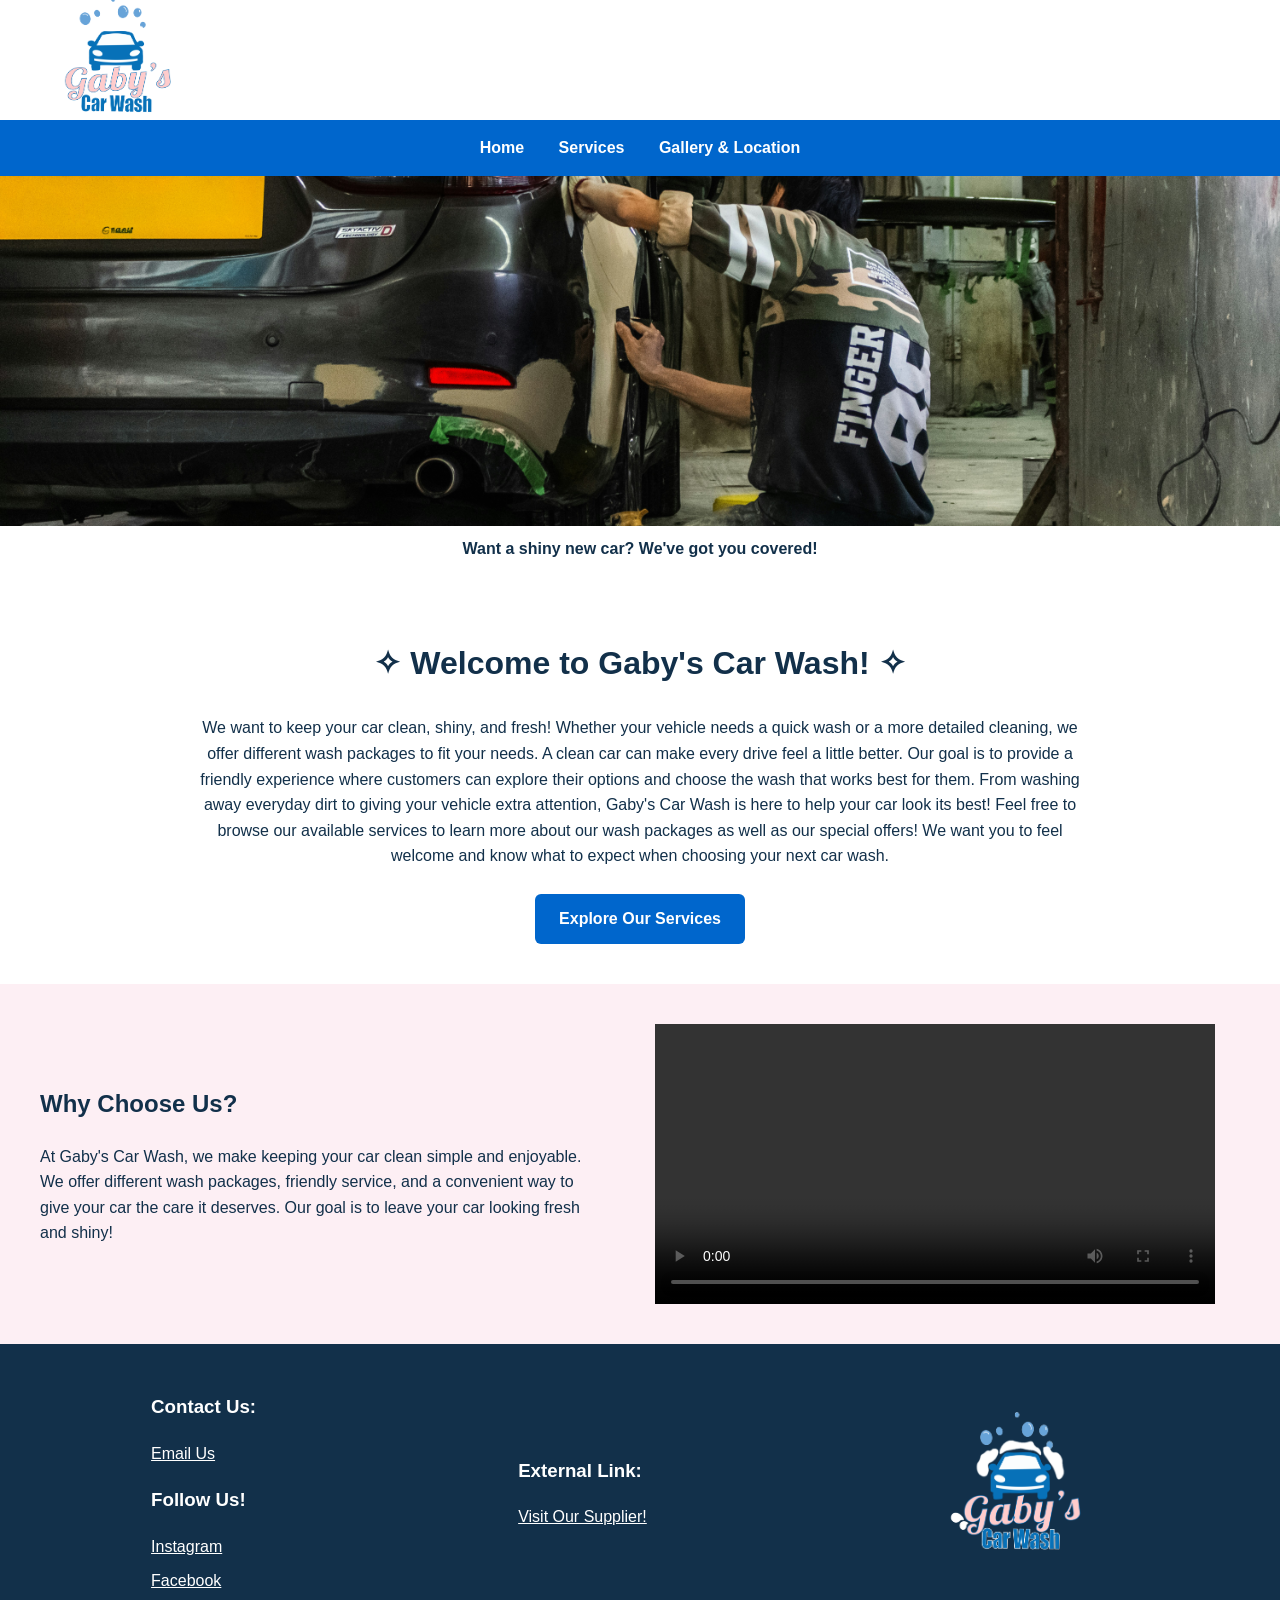
<file: index.html>
<!DOCTYPE html>
<html lang="en">

<head>
    <meta charset="UTF-8">
    <meta name="viewport" content="width=device-width, initial-scale=1.0">
    <meta name="referrer" content="strict-origin-when-cross-origin">

    <title>Gaby's Car Wash | Home</title>

    <!-- Connect CSS -->
    <link rel="stylesheet" href="stylesheet.css">

    <!-- Connect JavaScript -->
    <script src="interaction.js" defer></script>
</head>

<body>

    <!-- HEADER: LOGO AND BUSINESS NAME -->
    <header class="header">


        <div class="logo">
            <img src="logo.png" alt="Gaby's Car Wash logo">
        </div>

    </header>


    <!-- NAVIGATION MENU -->
  <nav class="navigation">
    <a href="index.html">Home</a>
    <a href="servicespage.html">Services</a>
    <a href="gallerypage.html">Gallery & Location</a>
</nav>


    <main>

        <!-- HERO IMAGE SECTION -->
        <section class="hero">

            <img
                src="zoshua-colah-CNciVh_m1rU-unsplash.jpg"
                alt="A car covered in soap suds during a car wash">

            <p class="hero-caption">
                Want a shiny new car? We've got you covered!
            </p>

        </section>


        <!-- WELCOME SECTION -->
        <section class="welcome">

            <h1>✧ Welcome to Gaby's Car Wash! ✧</h1>

            <p>
                We want to keep your car clean, shiny, and fresh! Whether your 
vehicle needs a quick wash or a more detailed cleaning, we 
offer different wash packages to fit your needs. A clean car can 
make every drive feel a little better. Our goal is to provide a 
friendly experience where customers can explore their options 
and choose the wash that works best for them. From washing 
away everyday dirt to giving your vehicle extra attention, Gaby's 
Car Wash is here to help your car look its best! Feel free to 
browse our available services to learn more about our wash 
packages as well as our special offers! We want you to feel 
welcome and know what to expect when choosing your next car 
wash.
            </p>

            <a href="servicespage.html" class="button">
                Explore Our Services
            </a>

        </section>


        <!-- WHY CHOOSE US SECTION -->
        <section class="why-choose-us">

            <!-- TEXT ON THE LEFT -->
            <div class="why-text">

                <h2>Why Choose Us?</h2>

                <p>
                  At Gaby's Car Wash, we make keeping your car clean simple 
and enjoyable. We offer different wash packages, friendly service, 
and a convenient way to give your car the care it deserves. Our 
goal is to leave your car looking fresh and shiny!
                </p>

            </div>


            <!-- EMBEDDED VIDEO ON THE RIGHT -->
            <div class="video">
     
       <video width="560" controls>
    <source src="car wash video.mp4" type="video/mp4">
   
</video>

</div>

        </section>

    </main>


    <!-- FOOTER -->
    <footer class="footer">

        <!-- CONTACT INFORMATION -->
        <div class="footer-contact">

            <h3>Contact Us:</h3>

            <a href="mailto:Gabrieladeras74@gmail.com">
                Email Us
            </a>

            <h3>Follow Us!</h3>

            <a href="https://www.instagram.com/" target="_blank">
                Instagram
            </a>

            <a href="https://www.facebook.com/" target="_blank">
                Facebook
            </a>

        </div>


        <!-- EXTERNAL SUPPLIER LINK -->
        <div class="footer-supplier">

            <h3>External Link:</h3>

            <a href="https://www.meguiars.com/" target="_blank">
                Visit Our Supplier!
            </a>

        </div>


        <!-- SMALL LOGO -->
        <div class="footer-logo">

            <img src="logo.png"
                 alt="Gaby's Car Wash small logo">

        </div>



    </footer>

</body>
</html>
</file>
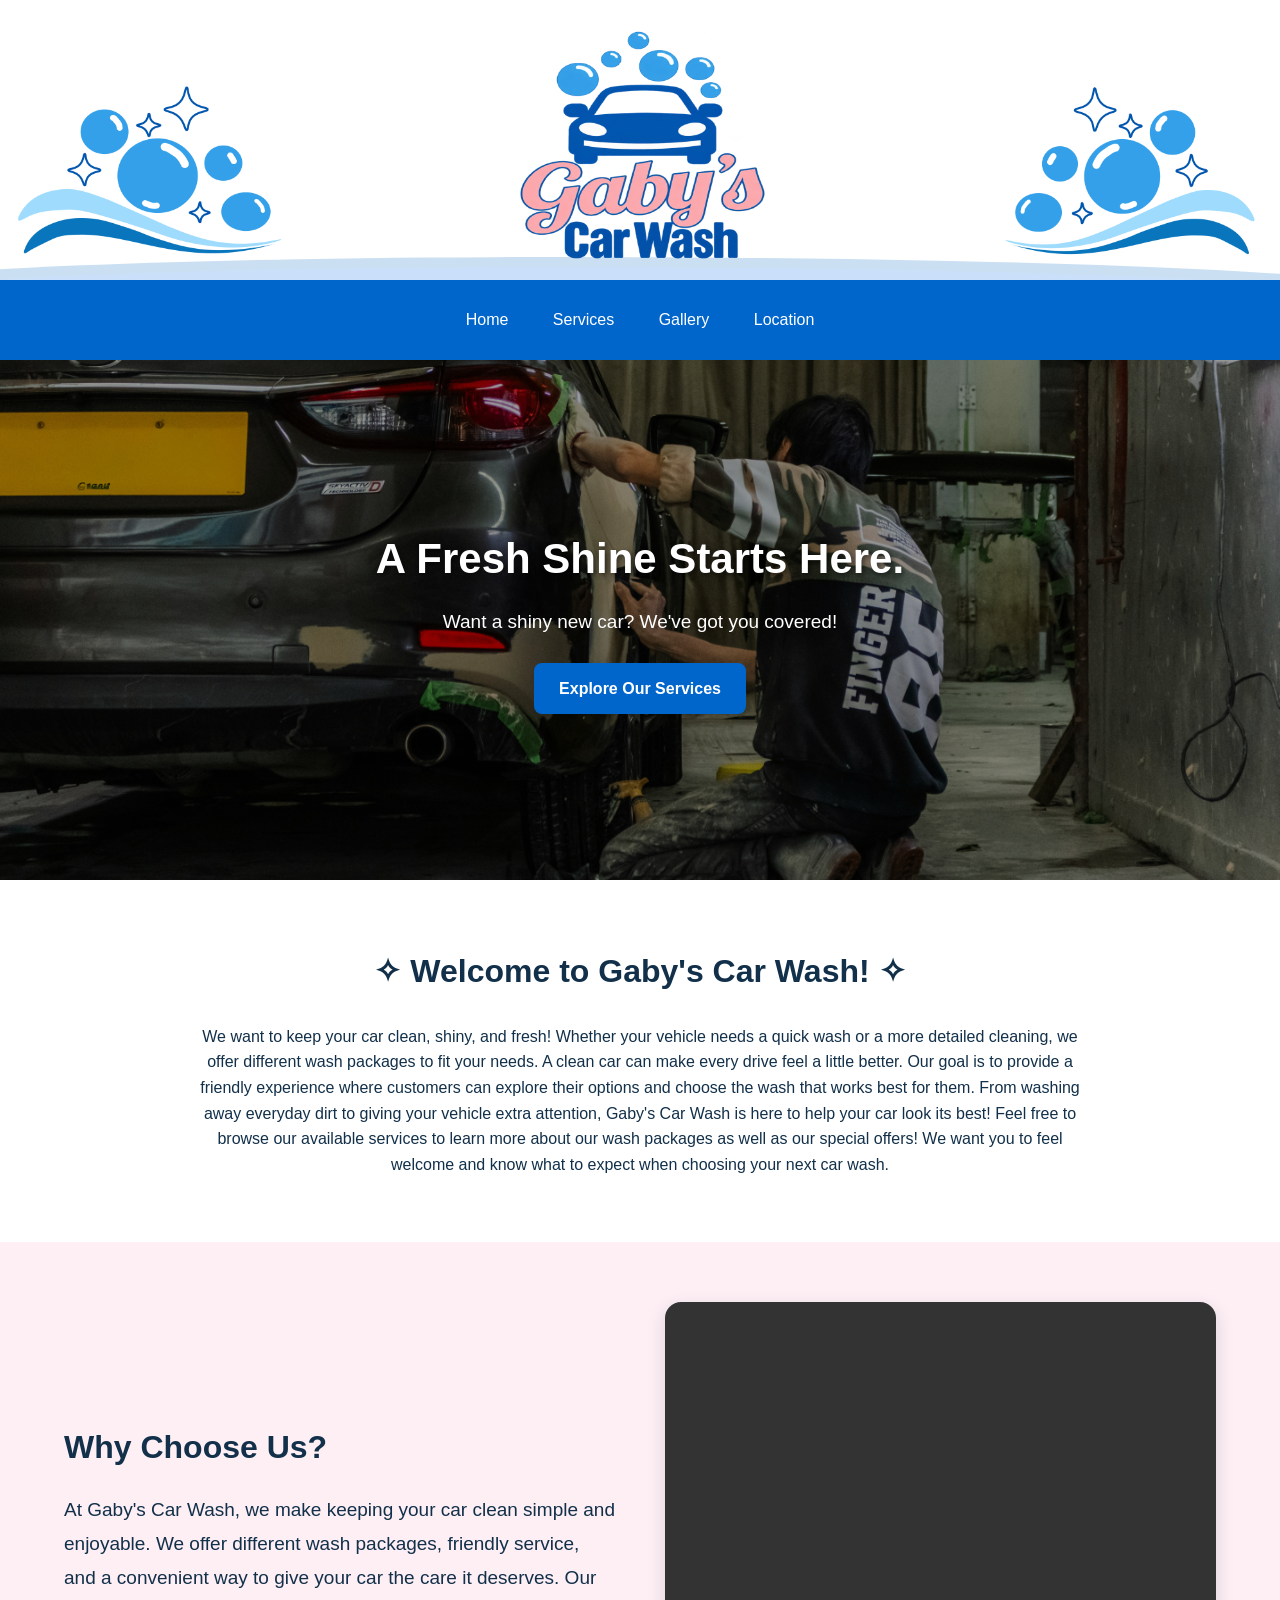
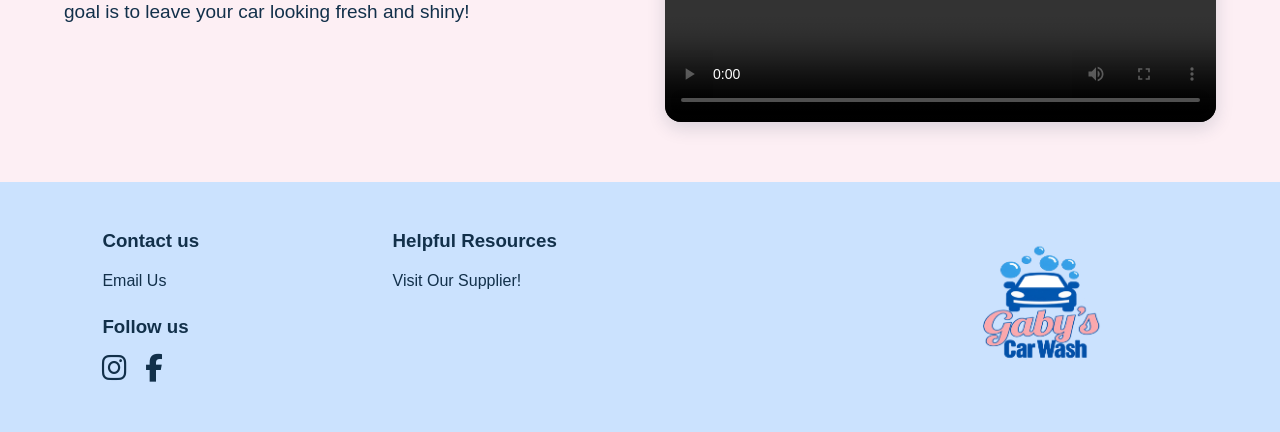
<file: gabriela-deras-my-website/index.html>
<!DOCTYPE html>
<html lang="en">

<head>
    <meta charset="UTF-8">
    <meta name="viewport" content="width=device-width, initial-scale=1.0">
    <meta name="referrer" content="strict-origin-when-cross-origin">

    <title>Gaby's Car Wash | Home</title>

    <!-- Connect CSS -->
    <link rel="stylesheet" href="stylesheet.css">

    <!-- Connect JavaScript -->
    <script src="interaction.js" defer></script>

    <link rel="stylesheet" href="https://cdnjs.cloudflare.com/ajax/libs/font-awesome/6.7.2/css/all.min.css">
</head>

<body>


  
<!-- HEADER: LOGO AND BUSINESS NAME -->
<header class="header">

    <div class="water-effects">
        <span class="bubble bubble1"></span>
        <span class="bubble bubble2"></span>
        <span class="bubble bubble3"></span>
        <span class="bubble bubble4"></span>
        <span class="bubble bubble5"></span>
        <span class="bubble bubble6"></span>
        <span class="bubble bubble7"></span>
        <span class="bubble bubble8"></span>
    </div>

    <img src="logo.png" alt="Gaby's Car Wash">

</header>



<!-- NAVIGATION MENU -->
<nav class="navigation">
    <a href="index.html">Home</a>
    <a href="servicespage.html">Services</a>
    <a href="gallerypage.html">Gallery</a>
    <a href="gallerypage.html#location">Location</a>
</nav>


    <main>

       
<!-- HERO IMAGE SECTION -->
<section class="hero">

    <img
        src="zoshua-colah-CNciVh_m1rU-unsplash.jpg"
        alt="A car being washed">

    <div class="hero-overlay">
        <p class="hero-caption">
            A Fresh Shine Starts Here.
        </p>

        <p class="hero-description">
            Want a shiny new car? We've got you covered!
        </p>

        <a href="servicespage.html" class="hero-button">
            Explore Our Services
        </a>
    </div>

</section>



        <!-- WELCOME SECTION -->
        <section class="welcome">

            <h1>✧ Welcome to Gaby's Car Wash! ✧</h1>

            <p>
                We want to keep your car clean, shiny, and fresh! Whether your 
vehicle needs a quick wash or a more detailed cleaning, we 
offer different wash packages to fit your needs. A clean car can 
make every drive feel a little better. Our goal is to provide a 
friendly experience where customers can explore their options 
and choose the wash that works best for them. From washing 
away everyday dirt to giving your vehicle extra attention, Gaby's 
Car Wash is here to help your car look its best! Feel free to 
browse our available services to learn more about our wash 
packages as well as our special offers! We want you to feel 
welcome and know what to expect when choosing your next car 
wash.
            </p>

        </section>


        <!-- WHY CHOOSE US SECTION -->
        <section class="why-choose-us">

            <!-- TEXT ON THE LEFT -->
            <div class="why-text">

                <h2>Why Choose Us?</h2>

                <p>
                  At Gaby's Car Wash, we make keeping your car clean simple 
and enjoyable. We offer different wash packages, friendly service, 
and a convenient way to give your car the care it deserves. Our 
goal is to leave your car looking fresh and shiny!
                </p>

            </div>


            <!-- EMBEDDED VIDEO ON THE RIGHT -->
           <div class="video">
    <video controls>
        <source src="car wash video.mp4" type="video/mp4">
    </video>
</div>

</section>

    </main>


   
<!-- FOOTER -->
<footer class="footer">

    <!-- CONTACT INFORMATION -->
    <div class="footer-contact">

        <h3>Contact us</h3>

        <a href="mailto:Gabrieladeras74@gmail.com">
            Email Us
        </a>

        <h3>Follow us</h3>

        <!-- SOCIAL ICONS -->
        <div class="social-links">

            <a href="https://www.instagram.com/" target="_blank" aria-label="Instagram">
                <i class="fa-brands fa-instagram"></i>
            </a>

            <a href="https://www.facebook.com/" target="_blank" aria-label="Facebook">
                <i class="fa-brands fa-facebook-f"></i>
            </a>

        </div>

    </div>

    <!-- EXTERNAL SUPPLIER LINK -->
    <div class="footer-supplier">

        <h3>Helpful Resources</h3>

        <a href="https://www.meguiars.com/" target="_blank">
            Visit Our Supplier!
        </a>

    </div>

    <!-- SMALL LOGO -->
    <div class="footer-logo">

        <img src="logo part 2.png"
             alt="Gaby's Car Wash small logo">

    </div>

</footer>

</body>
</html>
</file>
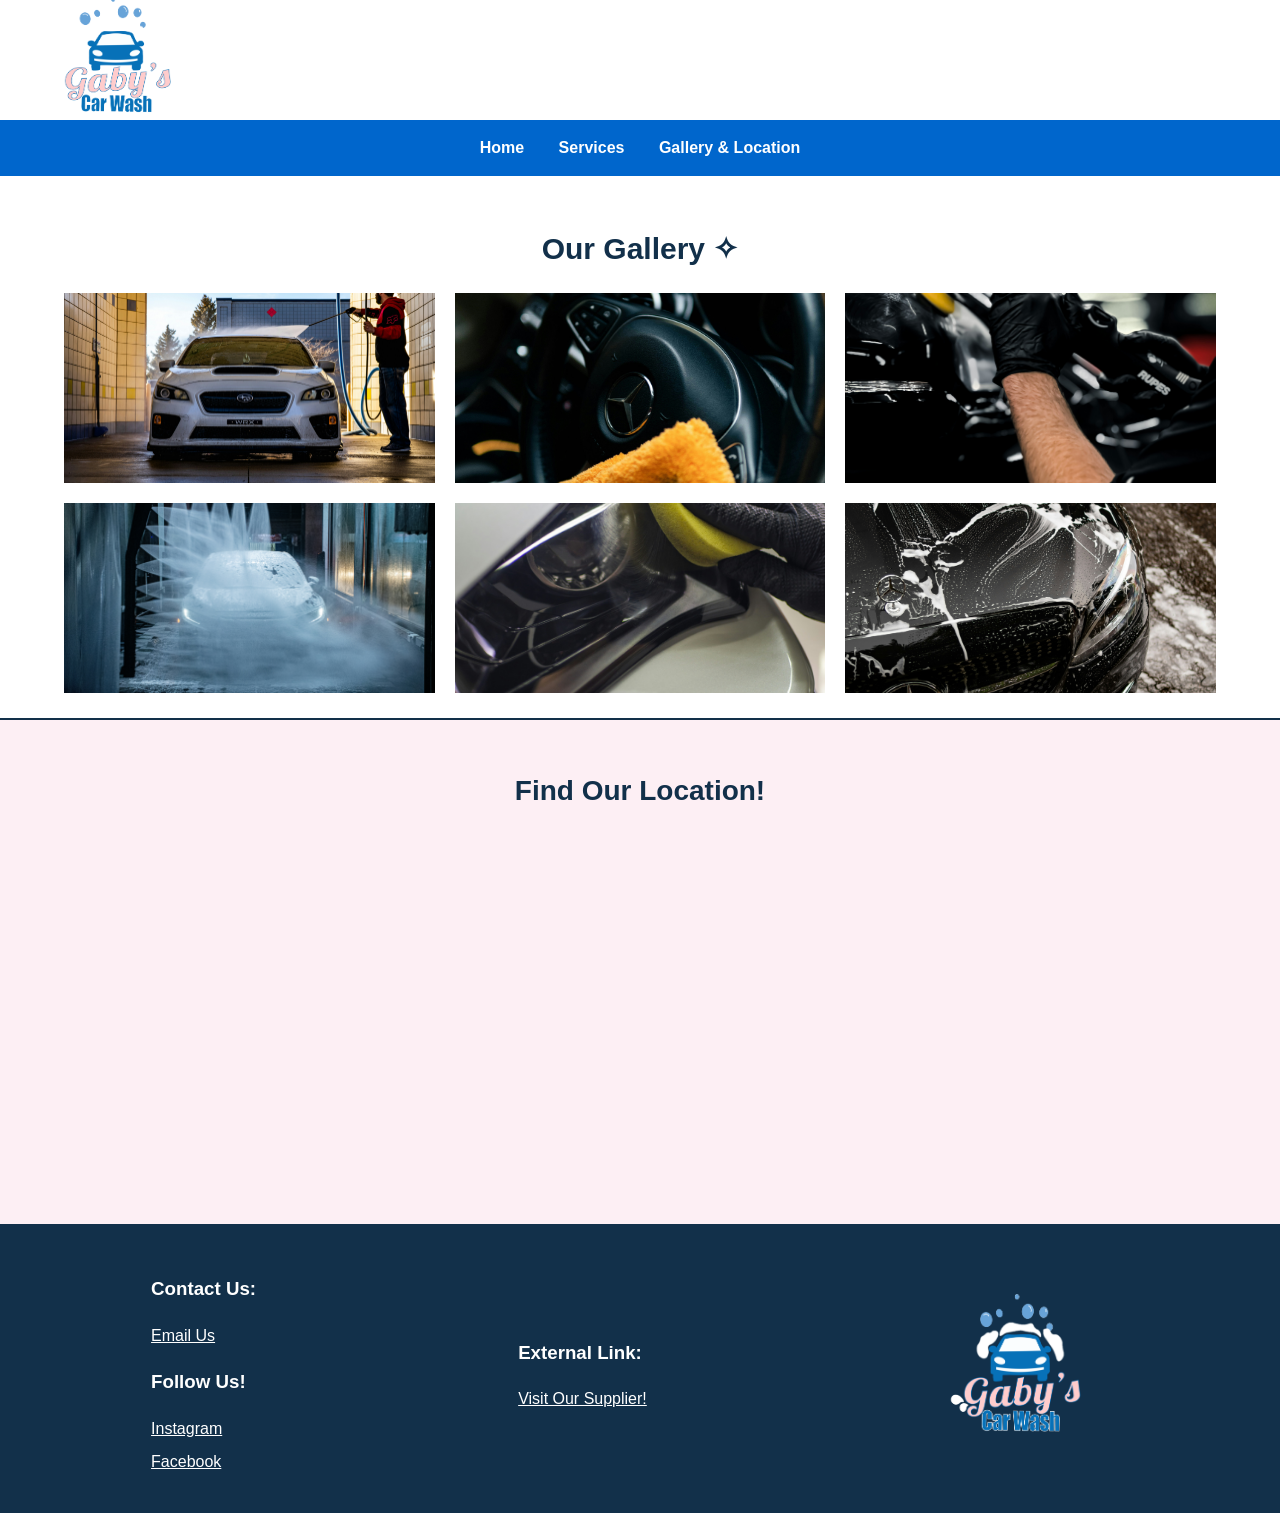
<file: gallerypage.html>
<!DOCTYPE html>
<html lang="en">
<head>
    <meta charset="UTF-8">
    <meta name="viewport" content="width=device-width, initial-scale=1.0">
     <title>Gaby's Car Wash | Gallery & Location</title>
     <!-- Connect CSS -->
    <link rel="stylesheet" href="stylesheet.css">

    <!-- Connect JavaScript -->
    <script src="interaction.js" defer></script>
</head>

<body>

    
    <!-- HEADER: LOGO AND BUSINESS NAME -->
    <header class="header">


        <div class="logo">
            <img src="logo.png" alt="Gaby's Car Wash logo">
        </div>

    </header>

    <!-- Navigation -->
    <nav class="navigation">
        <a href="index.html">Home</a>
        <a href="servicespage.html">Services</a>
        <a href="gallerypage.html">Gallery & Location</a>
    </nav>

    <main>

        <!-- Gallery Section -->
        <section class="gallery-section">

            <h1>Our Gallery ✧</h1>

            <div class="gallery-grid">

                <div class="gallery-item">
                    <img src="photo 1.jpg"
                         alt="A car being washed at Gaby's Car Wash">
                </div>

                <div class="gallery-item">
                    <img src="photo 2.jpg"
                         alt="a person cleaning steering wheel">
                </div>

                <div class="gallery-item">
                    <img src="photo 3.jpg"
                         alt="extra maintenance for a car">
                </div>

                <div class="gallery-item">
                    <img src="photo 4.jpg"
                         alt="car going through a car wash tunnel">
                </div>

                <div class="gallery-item">
                    <img src="photo 5.jpg"
                         alt="polishing headlights of a car">
                </div>

                <div class="gallery-item">
                    <img src="photo 6.jpg"
                         alt="A freshly cleaned car">
                </div>

            </div>

        </section>

        <!-- Location Section -->
        <section class="location-section">

            <h2>Find Our Location!</h2>

            <div class="map-container">

               <iframe src="https://www.google.com/maps/embed?pb=!1m18!1m12!1m3!1d2374.0129083846828!2d-118.35686532596455!3d33.9676365221959!2m3!1f0!2f0!3f0!3m2!1i1024!2i768!4f13.1!3m3!1m2!1s0x80c2b705ba2ed33b%3A0xd7f4a0a7fe8e82bf!2sLUV%20Car%20Wash%20-%20N%20La%20Brea%20Ave!5e1!3m2!1sen!2sus!4v1793302216908!5m2!1sen!2sus" 
               width="600" height="450" style="border:0;" allowfullscreen="" 
               loading="lazy" referrerpolicy="strict-origin-when-cross-origin"></iframe>

            </div>

        </section>

    </main>

   <!-- FOOTER -->
    <footer class="footer">

        <!-- CONTACT INFORMATION -->
        <div class="footer-contact">

            <h3>Contact Us:</h3>

            <a href="mailto:Gabrieladeras74@gmail.com">
                Email Us
            </a>

            <h3>Follow Us!</h3>

            <a href="https://www.instagram.com/" target="_blank">
                Instagram
            </a>

            <a href="https://www.facebook.com/" target="_blank">
                Facebook
            </a>

        </div>


        <!-- EXTERNAL SUPPLIER LINK -->
        <div class="footer-supplier">

            <h3>External Link:</h3>

            <a href="https://www.meguiars.com/" target="_blank">
                Visit Our Supplier!
            </a>

        </div>


        <!-- SMALL LOGO -->
        <div class="footer-logo">

            <img src="logo.png"
                 alt="Gaby's Car Wash small logo">

        </div>



    </footer>

</body>
</html>
</file>
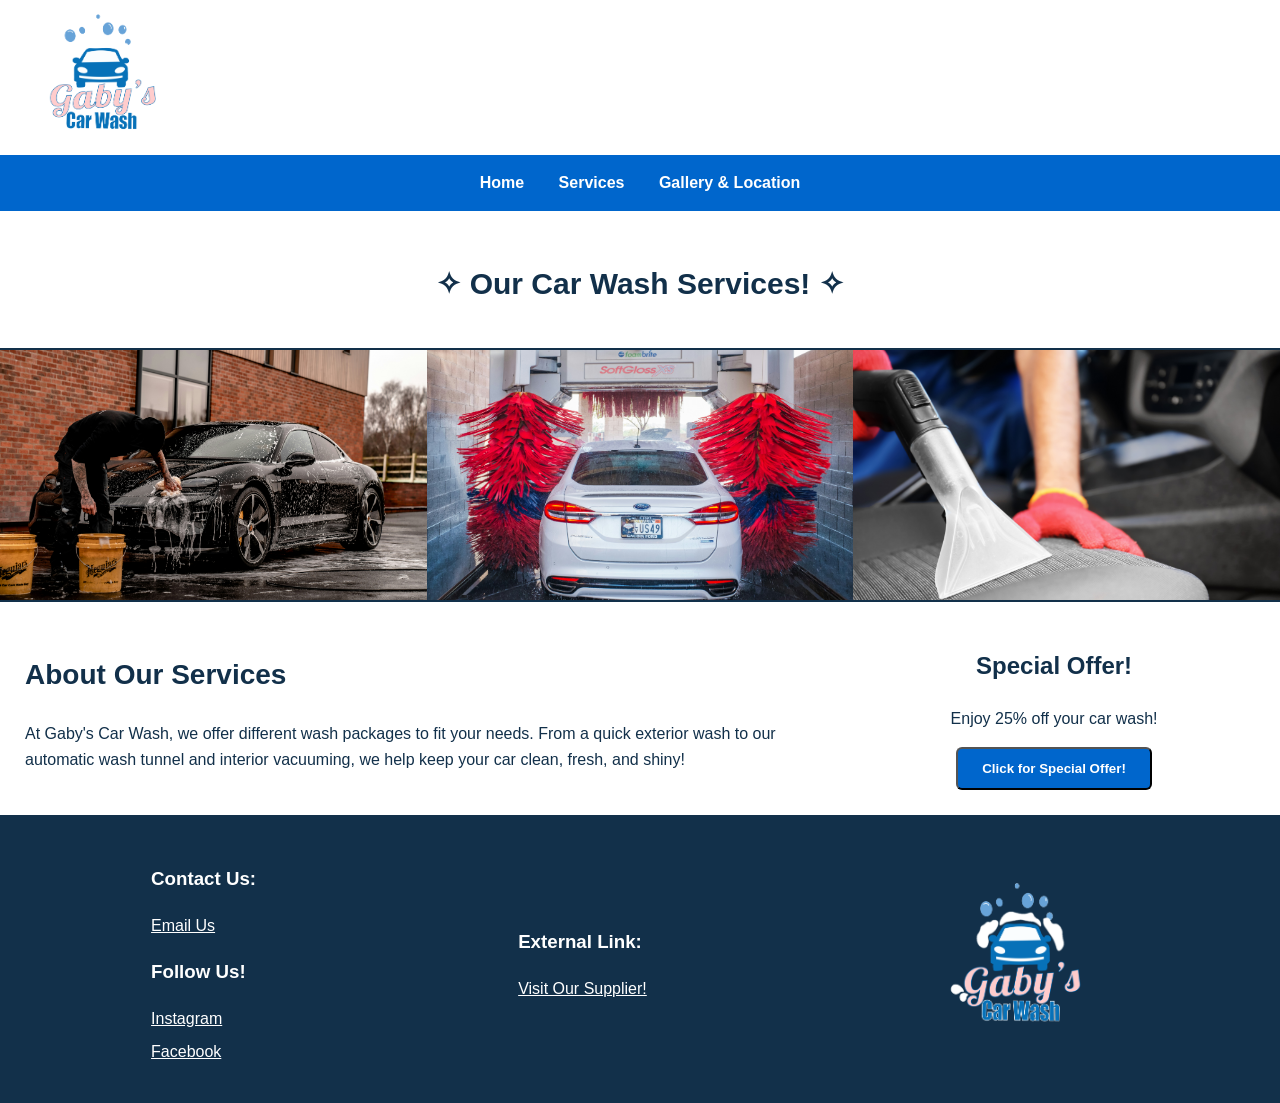
<file: servicespage.html>
<!DOCTYPE html>
<html lang="en">
<head>
    <meta charset="UTF-8">
    <meta name="viewport" content="width=device-width, initial-scale=1.0">
    <title>Gaby's Car Wash | Services</title>
     <!-- Connect CSS -->
    <link rel="stylesheet" href="stylesheet.css">

    <!-- Connect JavaScript -->
     <script src="interaction.js" defer></script>
</head>

<body>

    <!-- HEADER: LOGO AND BUSINESS NAME -->


        <div class="logo">
            <img src="logo.png" alt="Gaby's Car Wash logo">
        </div>

    </header>

    <!-- Navigation -->
    <nav class="navigation">
        <a href="index.html">Home</a>
        <a href="servicespage.html">Services</a>
        <a href="gallerypage.html">Gallery & Location</a>
    </nav>

    <main>

        <!-- Page Introduction -->
        <section class="services-intro">
            <h1>✧ Our Car Wash Services! ✧</h1>
        </section>

        <!-- Service Packages -->
        <!-- Service Packages -->
<section class="service-packages">

    <article class="service-card" id="basic-wash">
        <img src="basic wash.jpg" alt="A person washing a car">

        <div class="service-info">
            <h2>Basic Wash</h2>
            <p>A simple, quick wash for everyday dirt.</p>
            <p>Exterior rinse, soap wash, and water rinse.</p>
            <h3>$10</h3>
        </div>
    </article>

    <article class="service-card" id="deluxe-wash">
        <img src="deluxe wash.jpg" alt="A car going through an automatic wash">

        <div class="service-info">
            <h2>Deluxe Wash</h2>
            <p>A deeper clean with extra attention.</p>
            <p>Automatic car wash tunnel.</p>
            <h3>$20</h3>
        </div>
    </article>

    <article class="service-card" id="premium-wash">
        <img src="pw.jpeg" alt="A person vacuuming the inside of a car">

        <div class="service-info">
            <h2>Premium Wash</h2>
            <p>Extra care for a cleaner, fresher car interior.</p>
            <p>Exterior wash, automatic rinse, interior vacuuming, dashboard wipe-down, and window cleaning.</p>
            <h3>$40</h3>
        </div>
    </article>

</section>

        <!-- About Our Services -->
        <section class="about-services">
            <h2>About Our Services</h2>
            <p>
                At Gaby's Car Wash, we offer different wash packages
                to fit your needs. From a quick exterior wash to our
                automatic wash tunnel and interior vacuuming, we help
                keep your car clean, fresh, and shiny!
            </p>
        </section>

        <!-- Special Offer -->
        <section class="special-offer">
            <h2>Special Offer!</h2>
            <p>Enjoy 25% off your car wash!</p>
            <button class="button" onclick="navigator.clipboard.writeText('GABY25')">
                Click for Special Offer!
            </button>
        </section>

    </main>

    <!-- FOOTER -->
    <footer class="footer">

        <!-- CONTACT INFORMATION -->
        <div class="footer-contact">

            <h3>Contact Us:</h3>

            <a href="mailto:Gabrieladeras74@gmail.com">
                Email Us
            </a>

            <h3>Follow Us!</h3>

            <a href="https://www.instagram.com/" target="_blank">
                Instagram
            </a>

            <a href="https://www.facebook.com/" target="_blank">
                Facebook
            </a>

        </div>


        <!-- EXTERNAL SUPPLIER LINK -->
        <div class="footer-supplier">

            <h3>External Link:</h3>

            <a href="https://www.meguiars.com/" target="_blank">
                Visit Our Supplier!
            </a>

        </div>


        <!-- SMALL LOGO -->
        <div class="footer-logo">

            <img src="logo.png"
                 alt="Gaby's Car Wash small logo">

        </div>



    </footer>

</body>
</html>
</file>
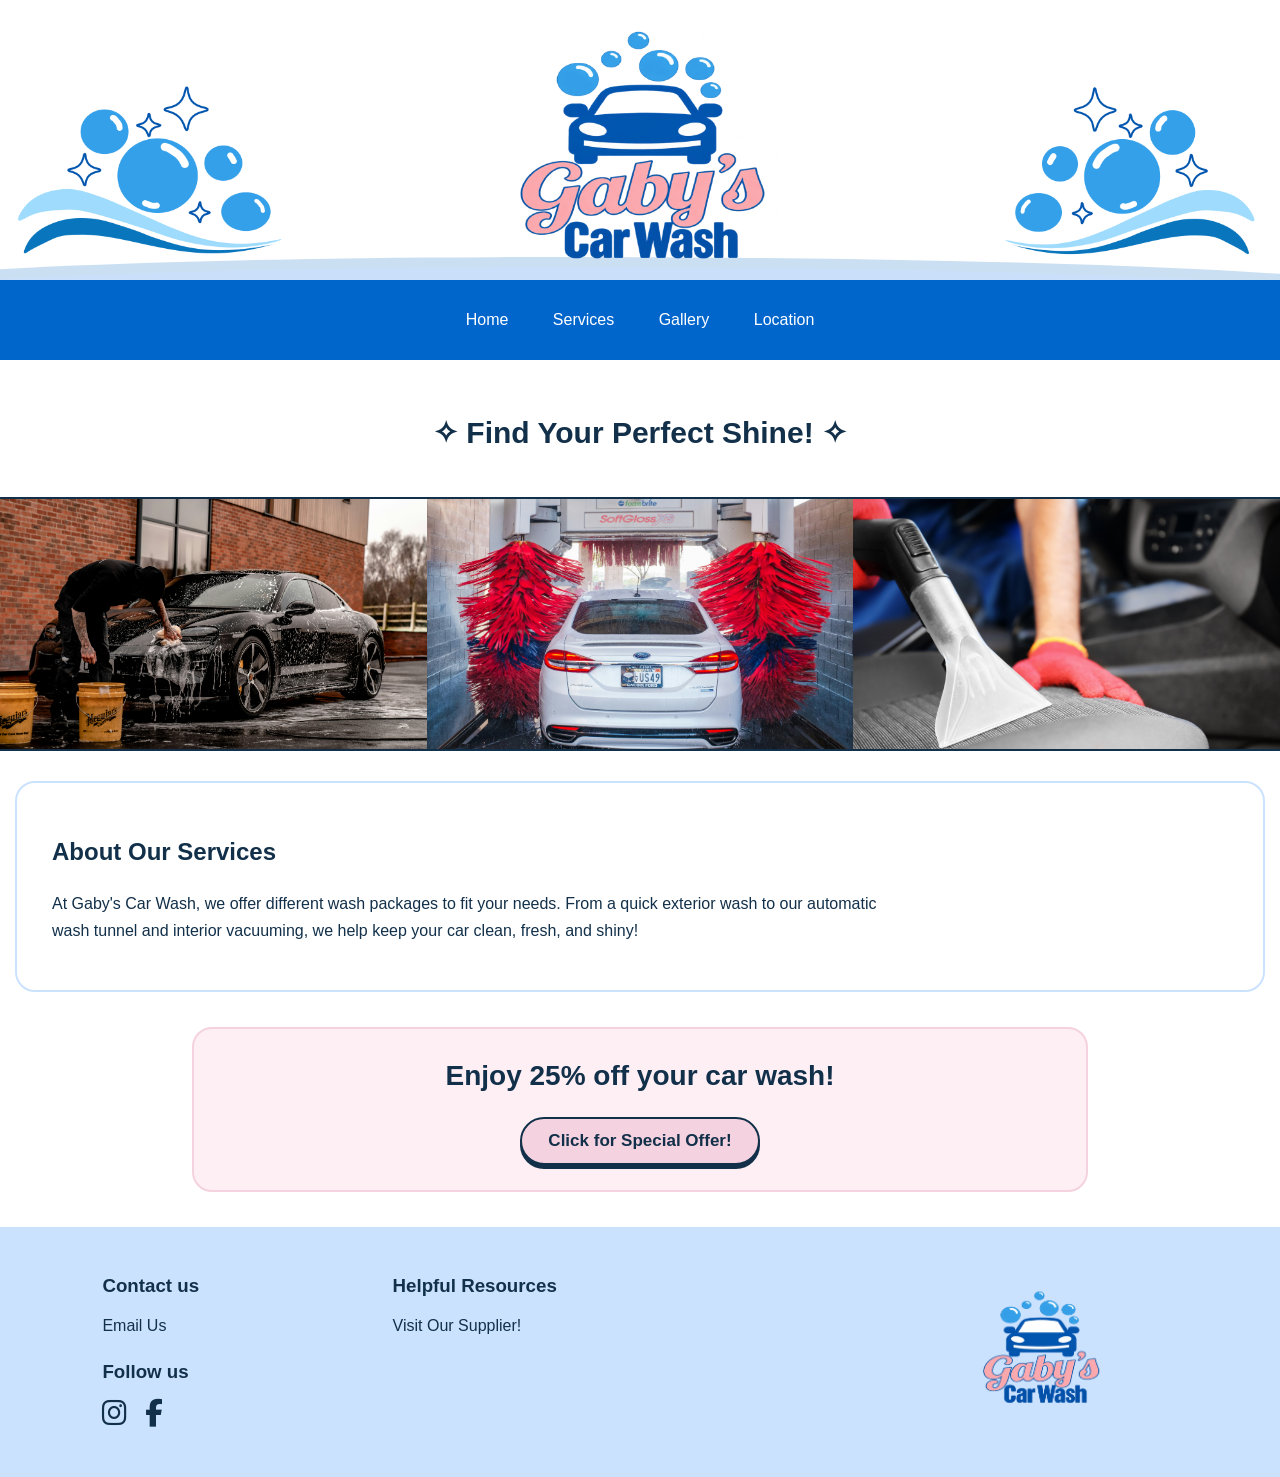
<file: gabriela-deras-my-website/servicespage.html>
<!DOCTYPE html>
<html lang="en">
<head>
    <meta charset="UTF-8">
    <meta name="viewport" content="width=device-width, initial-scale=1.0">
    <title>Gaby's Car Wash | Services</title>
     <!-- Connect CSS -->
    <link rel="stylesheet" href="stylesheet.css">

    <!-- Connect JavaScript -->
     <script src="interaction.js" defer></script>

      <link rel="stylesheet" href="https://cdnjs.cloudflare.com/ajax/libs/font-awesome/6.7.2/css/all.min.css">

</head>

<body>

   <!-- HEADER: LOGO AND BUSINESS NAME -->
<header class="header">

    <div class="water-effects">
        <span class="bubble bubble1"></span>
        <span class="bubble bubble2"></span>
        <span class="bubble bubble3"></span>
        <span class="bubble bubble4"></span>
        <span class="bubble bubble5"></span>
        <span class="bubble bubble6"></span>
        <span class="bubble bubble7"></span>
        <span class="bubble bubble8"></span>
    </div>

    <img src="logo.png" alt="Gaby's Car Wash">

</header>


    <!-- NAVIGATION MENU -->
<nav class="navigation">
    <a href="index.html">Home</a>
    <a href="servicespage.html">Services</a>
    <a href="gallerypage.html">Gallery</a>
    <a href="gallerypage.html#location">Location</a>
</nav>

    <main>

        <!-- Page Introduction -->
        <section class="services-intro">
            <h1>✧ Find Your Perfect Shine! ✧</h1>
        </section>

        <!-- Service Packages -->
<section class="service-packages">

    <article class="service-card" id="basic-wash">
        <img src="basic wash.jpg" alt="A person washing a car">

        <div class="service-info">
            <h2>Basic Wash</h2>
            <p>A simple, quick wash for everyday dirt.</p>
            <p>Exterior rinse, soap wash, and water rinse.</p>
            <h3>$10</h3>
        </div>
    </article>

    <article class="service-card" id="deluxe-wash">
        <img src="deluxe wash.jpg" alt="A car going through an automatic wash">

        <div class="service-info">
            <h2>Deluxe Wash</h2>
            <p>A deeper clean with extra attention.</p>
            <p>Automatic car wash tunnel.</p>
            <h3>$20</h3>
        </div>
    </article>

    <article class="service-card" id="premium-wash">
        <img src="pw.jpeg" alt="A person vacuuming the inside of a car">

        <div class="service-info">
            <h2>Premium Wash</h2>
            <p>Extra care for a cleaner, fresher car interior.</p>
            <p>Exterior wash, automatic rinse, interior vacuuming, dashboard wipe-down, and window cleaning.</p>
            <h3>$40</h3>
        </div>
    </article>

</section>

        <!-- About Our Services -->
        <section class="about-services">
            <h2>About Our Services</h2>
            <p>
                At Gaby's Car Wash, we offer different wash packages
                to fit your needs. From a quick exterior wash to our
                automatic wash tunnel and interior vacuuming, we help
                keep your car clean, fresh, and shiny!
            </p>
        </section>

        <!-- Special Offer -->
        <section class="special-offer">

            <h2>Enjoy 25% off your car wash!</h2>
            <button class="button" onclick="navigator.clipboard.writeText('GABY25')">
                Click for Special Offer!
            </button>
        </section>

    </main>

   <!-- FOOTER -->
<footer class="footer">

    <!-- CONTACT INFORMATION -->
    <div class="footer-contact">

        <h3>Contact us</h3>

        <a href="mailto:Gabrieladeras74@gmail.com">
            Email Us
        </a>

        <h3>Follow us</h3>

        <!-- SOCIAL ICONS -->
        <div class="social-links">

            <a href="https://www.instagram.com/" target="_blank" aria-label="Instagram">
                <i class="fa-brands fa-instagram"></i>
            </a>

            <a href="https://www.facebook.com/" target="_blank" aria-label="Facebook">
                <i class="fa-brands fa-facebook-f"></i>
            </a>

        </div>

    </div>

    <!-- EXTERNAL SUPPLIER LINK -->
    <div class="footer-supplier">

        <h3>Helpful Resources</h3>

        <a href="https://www.meguiars.com/" target="_blank">
            Visit Our Supplier!
        </a>

    </div>

    <!-- SMALL LOGO -->
    <div class="footer-logo">

        <img src="logo part 2.png"
             alt="Gaby's Car Wash small logo">

    </div>

</footer>

</body>
</html>
</file>
<file: stylesheet.css>
/* HOMEPAGE STYLES */

* {
    box-sizing: border-box;
}

body {
    margin: 0;
    padding: 0;
    font-family: Arial, sans-serif;
    color: #12304A;
    background-color: #FFFFFF;
    line-height: 1.6;
}

html, body {
    width: 100%;
    margin: 0;
    padding: 0;
}

main {
    width: 100%;
}

.navigation,
.services-intro,
.service-packages {
    width: 100%;
}

h1, h2, h3, p, a, button {
    font-family: Arial, sans-serif;
}

h1, h2, h3 {
    color: #12304A;
}

img {
    max-width: 100%;
    height: auto;
    display: block;
}



.header {
    width: 100%;
    height: 120px;
    background-color: #FFFFFF;
    display: flex;
    justify-content: flex-start;
    align-items: center;
  padding: 10px 0 10px 15px;
    box-sizing: border-box;
}


.logo {
    display: flex;
    justify-content: flex-start;
    align-items: center;
    gap: 15px;
}

.logo img {
    width: 200px;
    height: 155px;
}

.logo h2 {
    font-size: 28px;
    margin: 0;
}



.navigation {
    background-color: #0066CC;
    padding: 15px;
    text-align: center;
}

.navigation a {
    color: #FFFFFF;
    text-decoration: none;
    margin: 0 15px;
    font-weight: bold;
}

.navigation a:hover {
    text-decoration: underline;
}



.hero {
    width: 100%;
    text-align: center;
}

.hero img {
    width: 100%;
    height: 350px;
    object-fit: cover;
}

.hero-caption {
    font-weight: bold;
    padding: 10px;
    margin: 0;
}



.welcome {
    text-align: center;
    padding: 40px 10%;
}

.welcome h1 {
    font-size: 32px;
}

.welcome p {
    max-width: 900px;
    margin: 0 auto 25px;
}



.button {
    display: inline-block;
    background-color: #0066CC;
    color: #FFFFFF;
    padding: 12px 24px;
    text-decoration: none;
    border-radius: 6px;
    font-weight: bold;
}

.button:hover {
    background-color: #12304A;
}



.why-choose-us {
    background-color: #FDEFF4;
    padding: 40px;
    display: flex;
    align-items: center;
    justify-content: space-around;
    gap: 30px;
}

.why-text,
.video {
    flex: 1;
}

.why-text p {
    max-width: 550px;
}

.video video {
    width: 100%;
    max-width: 560px;
    height: auto;
    display: block;
}



.footer {
    background-color: #12304A;
    color: #FFFFFF;
    padding: 30px;
    display: flex;
    justify-content: space-around;
    align-items: center;
    flex-wrap: wrap;
    gap: 20px;
}

.footer h3 {
    color: #FFFFFF;
}

.footer a {
    color: #FFFFFF;
    display: block;
    margin-bottom: 8px;
}

.footer a:hover {
    color: #F8B7CD;
}

.footer-logo img {
    width: 220px;
    height: 200px;
    object-fit: contain;
}


/* SERVICES PAGE */

/* Services Introduction */
.services-intro {
    text-align: center;
    background-color: #FFFFFF;
    padding: 25px 5%;
    border-bottom: 2px solid #12304A;
}

.services-intro h1 {
    color: #12304A;
    font-size: 30px;
    margin-bottom: 15px;
}

.services-intro p {
    color: #12304A;
    max-width: 850px;
    margin: 0 auto;
    line-height: 2;
    border-bottom: 2px solid #67A3D8;
    padding-bottom: 15px;
}

/* Three Service Packages */
.service-packages {
    display: grid;
    grid-template-columns: repeat(3, 1fr);
    background-color: #FDEFF4;
    border-bottom: 2px solid #12304A;
}

.service-card {
    position: relative;
    overflow: hidden;
    cursor: pointer;
}

.service-card img {
    width: 100%;
    height: 250px;
    object-fit: cover;
    display: block;
    transition: transform 0.4s ease;
}

.service-info {
    position: absolute;
    inset: 0;
    background-color: rgba(18, 48, 74, 0.90);
    color: #FFFFFF;
    display: flex;
    flex-direction: column;
    justify-content: center;
    align-items: center;
    text-align: center;
    padding: 20px;
    opacity: 0;
    transition: opacity 0.4s ease;
}

.service-info h2,
.service-info h3 {
    color: #FFFFFF;
}

.service-card:hover .service-info {
    opacity: 1;
}

.service-card:hover img {
    transform: scale(1.08);
}

/* About Our Services */
.about-services {
    width: 65%;
    display: inline-block;
    vertical-align: middle;
    box-sizing: border-box;
    padding: 25px;
    background-color: #FFFFFF;
}

.about-services h2 {
    color: #12304A;
    font-size: 28px;
}

.about-services {
    width: 65%;
    padding: 25px;
    background-color: #FFFFFF;
    display: inline-block;
    vertical-align: middle;
}

.special-offer {
    width: 34%;
    padding: 25px;
    display: inline-block;
    vertical-align: middle;
    text-align: center;
}

.special-offer h2 {
    color: #12304A;
}

.special-offer p {
    color: #12304A;
}



/* GALLERY & LOCATION PAGE */

/* Gallery Section */
.gallery-section {
    width: 100%;
    background-color: #FFFFFF;
    padding: 25px 5%;
    text-align: center;
    border-bottom: 2px solid #12304A;
}

.gallery-section h1 {
    color: #12304A;
    font-size: 30px;
    margin-bottom: 20px;
}

/* Six Gallery Photos */
.gallery-grid {
    display: grid;
    grid-template-columns: repeat(3, 1fr);
    gap: 20px;
    width: 100%;
}


.gallery-item img {
    width: 100%;
    height: 190px;
    object-fit: cover;
}

.gallery-item p {
    color: #12304A;
    margin: 8px 0;
    font-weight: bold;
}

/* Find Our Location */
.location-section {
    width: 100%;
    background-color: #FDEFF4;
    padding: 25px 5%;
    text-align: center;
    border-bottom: 2px solid #12304A;
}

.location-section h2 {
    color: #12304A;
    font-size: 28px;
    margin-bottom: 20px;
}

/* Interactive Map */
.map-container {
    width: 100%;
    margin: 0 auto 15px;
}

.map-container iframe {
    width: 100%;
    height: 350px;
    border: 2px solid #12304A;
    display: block;
}

.location-info {
    color: #12304A;
    margin: 15px 0;
}

html, body {
    width: 100%;
    min-width: 100%;
    margin: 0;
    padding: 0;
}



/* MINI IMAGE VIEW */

.mini-image-view {
    position: fixed;
    inset: 0;
    background: rgba(18, 48, 74, 0.65);
    display: flex;
    justify-content: center;
    align-items: center;
    z-index: 9999;
    animation: fadeIn 0.3s ease;
}

.mini-image-view img {
    width: 65%;
    max-width: 650px;
    max-height: 75vh;
    object-fit: contain;
    background: white;
    padding: 10px;
    border-radius: 8px;
}

.mini-image-close {
    position: absolute;
    top: 25px;
    right: 35px;
    font-size: 35px;
    color: white;
    background: none;
    border: none;
    cursor: pointer;
}

@keyframes fadeIn {
    from { opacity: 0; }
    to { opacity: 1; }
}
</file>
<file: gabriela-deras-my-website/stylesheet.css>
/* HOMEPAGE STYLES */

* {
    box-sizing: border-box;
}

body {
    margin: 0;
    padding: 0;
    font-family: Arial, sans-serif;
    color: #12304A;
    background-color: #FFFFFF;
    line-height: 1.6;
}

html, body {
    width: 100%;
    margin: 0;
    padding: 0;
}

main {
    width: 100%;
}

.navigation,
.services-intro,
.service-packages {
    width: 100%;
}

h1, h2, h3, p, a, button {
    font-family: Arial, sans-serif;
}

h1, h2, h3 {
    color: #12304A;
}

img {
    max-width: 100%;
    height: auto;
    display: block;
}

.header {
    width: 100%;
    height: 280px;
    background-color: #FFFFFF;
    display: flex;
    justify-content: center;
    align-items: center;
    position: relative;
    overflow: hidden;
    margin: 0;
    padding: 0;
}

.header img {
    width: 1310px;
    max-width: none;
    height: auto;
    object-fit: contain;
   transform: translateY(-90px) translateX(-9px);
    display: block;
}


/* WATER EFFECT */

.water-effects {
    position: absolute;
    inset: 0;
    overflow: hidden;
    pointer-events: none;
    z-index: 1;
}

/* FLOATING BUBBLES */

.bubble {
    position: absolute;
    bottom: -30px;
    width: 16px;
    height: 16px;
    background: rgba(103, 163, 216, 0.55);
    border: 2px solid rgba(255, 255, 255, 0.9);
    border-radius: 50%;
    animation: floatBubble 6s infinite ease-in;
}

.bubble1 { left: 8%; animation-delay: 0s; }
.bubble2 { left: 22%; animation-delay: 2s; width: 12px; height: 12px; }
.bubble3 { left: 38%; animation-delay: 1s; width: 20px; height: 20px; }
.bubble4 { left: 55%; animation-delay: 3s; }
.bubble5 { left: 68%; animation-delay: 1.5s; width: 13px; height: 13px; }
.bubble6 { left: 80%; animation-delay: 2.5s; width: 22px; height: 22px; }
.bubble7 { left: 91%; animation-delay: 0.5s; }
.bubble8 { left: 47%; animation-delay: 4s; width: 10px; height: 10px; }

@keyframes floatBubble {
    0% {
        transform: translateY(0) scale(0.7);
        opacity: 0;
    }
    20% {
        opacity: 0.8;
    }
    100% {
        transform: translateY(-300px) scale(1.2);
        opacity: 0;
    }
}

/* SOFT MOVING WATER WAVES */

.water-effects::before,
.water-effects::after {
    content: "";
    position: absolute;
    left: -10%;
    width: 120%;
    height: 65px;
    bottom: -42px;
    border-radius: 45% 55% 0 0;
}

.water-effects::before {
    background: rgba(103, 163, 216, 0.35);
    animation: waterWave 5s ease-in-out infinite alternate;
}

.water-effects::after {
    background: rgba(203, 226, 254, 0.7);
    bottom: -52px;
    animation: waterWave 7s ease-in-out infinite alternate-reverse;
}

@keyframes waterWave {
    from {
        transform: translateX(-3%) rotate(-2deg);
    }
    to {
        transform: translateX(3%) rotate(2deg);
    }
}

/* KEEP LOGO ABOVE WATER EFFECTS */

.header img {
    position: relative;
    z-index: 2;
}


.logo {
    display: flex;
    justify-content: flex-start;
    align-items: center;
    gap: 15px;
}

.logo img {
    width: 220px;
    height: 230px;
}

.logo h2 {
    font-size: 28px;
    margin: 0;
}



.navigation {
    background-color: #0066CC;
    padding: 15px;
    text-align: center;
}

nav a {
    color: #FFFFFF;
    text-decoration: none;
    padding: 12px 20px;
    border-radius: 8px;
    display: inline-block;
    transition: all 0.3s ease;
}

nav a:hover {
    background-color: #F5D2DF;
    color: #12304A;
    transform: translateY(-3px);
}



/* HOMEPAGE HERO */

.hero {
    position: relative;
    width: 100%;
    height: 520px;
    overflow: hidden;
}


.hero img {
    width: 100%;
    height: 100%;
    object-fit: cover;
    display: block;
    animation: heroZoom 8s ease-in-out infinite alternate;
}

@keyframes heroZoom {
    0% {
        transform: scale(1);
    }

    100% {
        transform: scale(1.12);
    }
}

/* DARK OVERLAY */

.hero::after {
    content: "";
    position: absolute;
    inset: 0;
    background: rgba(0, 0, 0, 0.40);
}

/* HERO TEXT */

.hero-overlay {
    position: absolute;
    inset: 0;
    z-index: 1;
    display: flex;
    flex-direction: column;
    justify-content: center;
    align-items: center;
    text-align: center;
    padding: 20px;
}

.hero-caption {
    color: #FFFFFF;
    font-size: 42px;
    font-weight: bold;
    margin: 0 0 15px;
    text-shadow: 2px 2px 5px rgba(0,0,0,0.5);
}

.hero-description {
    color: #FFFFFF;
    font-size: 19px;
    margin: 0 0 25px;
}

.hero-button {
    background-color: #0066CC;
    color: #FFFFFF;
    text-decoration: none;
    padding: 13px 25px;
    border-radius: 8px;
    font-weight: bold;
    transition: 0.3s ease;
}

.hero-button:hover {
    background-color: #12304A;
    transform: translateY(-3px);
}




.welcome {
    text-align: center;
    padding: 40px 10%;
}

.welcome h1 {
    font-size: 32px;
}

.welcome p {
    max-width: 900px;
    margin: 0 auto 25px;
}



.why-choose-us {
    width: 100%;
    box-sizing: border-box;
    padding: 60px 5%;
    background-color: #FDEFF4;
    display: flex;
    align-items: center;
    justify-content: space-between;
    gap: 50px;
}

.why-text {
    flex: 1;
    max-width: 650px;
}

.why-text h2 {
    color: #12304A;
    font-size: 32px;
    margin-bottom: 20px;
}

.why-text p {
    color: #12304A;
    font-size: 19px;
    line-height: 1.8;
    margin: 0;
}

.video {
    flex: 1;
    max-width: 750px;
}

.video video {
    width: 100%;
    height: 420px;
    object-fit: cover;
    display: block;
    border-radius: 16px;
    box-shadow: 0 6px 18px rgba(18, 48, 74, 0.15);
}

@media (max-width: 800px) {
    .why-choose-us {
        flex-direction: column;
        padding: 40px 6%;
        gap: 30px;
    }

    .why-text,
    .video {
        width: 100%;
        max-width: 100%;
    }

    .video video {
        height: auto;
    }
}





.footer {
    background-color: #CBE2FE;
    color: #12304A;
    padding: 25px 8%;
    display: flex;
    justify-content: flex-start;
    align-items: flex-start;
    flex-wrap: wrap;
    gap: 18%;
    box-sizing: border-box;
}

.footer-logo {
    margin-left: auto;
}


.footer h3 {
    color: #12304A;
    margin-bottom: 12px;
}

.footer a {
    color: #12304A;
    display: block;
    margin-bottom: 8px;
    text-decoration: none;
}

.footer a:hover {
    color: #0066CC;
}

.footer-logo img {
    width: 270px;
    height: 200px;
    object-fit: contain;
}

/* SOCIAL ICONS ONLY */

.footer-contact .social-links {
    display: flex;
    align-items: center;
    gap: 18px;
    margin-top: 5px;
}

.footer-contact .social-links a {
    display: inline-flex;
    color: #12304A;
    font-size: 28px;
    text-decoration: none;
    margin: 0;
    transition: all 0.3s ease;
}

.footer-contact .social-links a i {
    display: inline-block;
    font-size: 28px;
}

.footer-contact .social-links a:hover {
    color: #0066CC;
    transform: translateY(-4px);
}



/* SERVICES PAGE */

/* Services Introduction */
.services-intro {
    text-align: center;
    background-color: #FFFFFF;
    padding: 25px 5%;
    border-bottom: 2px solid #12304A;
}

.services-intro h1 {
    color: #12304A;
    font-size: 30px;
    margin-bottom: 15px;
}

.services-intro p {
    color: #12304A;
    max-width: 850px;
    margin: 0 auto;
    line-height: 2;
    border-bottom: 2px solid #67A3D8;
    padding-bottom: 15px;
}

/* Three Service Packages */
.service-packages {
    display: grid;
    grid-template-columns: repeat(3, 1fr);
    border-bottom: 2px solid #12304A;
}

.service-card {
    position: relative;
    overflow: hidden;
    cursor: pointer;
}

.service-card img {
    width: 100%;
    height: 250px;
    object-fit: cover;
    display: block;
    transition: transform 0.4s ease;
}

.service-info {
    position: absolute;
    inset: 0;
    background-color: rgba(18, 48, 74, 0.92);
    color: #FFFFFF;
    display: flex;
    flex-direction: column;
    justify-content: center;
    align-items: center;
    text-align: center;
    padding: 20px;
    box-sizing: border-box;
    opacity: 0;
    transition: opacity 0.4s ease;
}

.service-info h2,
.service-info h3 {
    color: #FFFFFF;
}

.service-card:hover .service-info {
    opacity: 1;
}

.service-card:hover img {
    transform: scale(1.05);
}

.about-services {
    padding: 30px 35px;
    margin: 30px 15px;
    border: 2px solid #CBE2FE;
    border-radius: 20px;
    background-color: #FFFFFF;
}

.about-services h2 {
    color: #12304A;
    margin-bottom: 18px;
}

.about-services p {
    max-width: 850px;
    line-height: 1.7;
}

.special-offer {
    width: 70%;
    max-width: 900px;
    box-sizing: border-box;
    padding: 25px 5%;
    margin: 35px auto;
    text-align: center;
    background-color: #FDEFF4;
    border: 2px solid #F5D2DF;
    border-radius: 20px;
}

.special-offer h2 {
    color: #12304A;
    font-size: 28px;
    margin: 0 0 18px;
}

.special-offer button {
    background-color: #F5D2DF;
    color: #12304A;
    border: 2px solid #12304A;
    border-radius: 30px;
    padding: 12px 26px;
    font-size: 17px;
    font-weight: bold;
    cursor: pointer;
    box-shadow: 0 4px 0 #12304A;
    transition: all 0.3s ease;
}

.special-offer button:hover {
    background-color: #0066CC;
    color: #FFFFFF;
    transform: translateY(-3px);
}

.special-offer button:hover {
    background-color: #0066CC;
    color: white;
    transform: translateY(-3px);
    box-shadow: 0 6px 0 #12304A;
}

/* RESPONSIVE SERVICES PAGE */

@media (max-width: 900px) {
    .service-packages {
        grid-template-columns: 1fr;
    }

    .service-card {
        height: 280px;
    }

    .service-card img {
        width: 100%;
        height: 100%;
        object-fit: cover;
    }
}

/* Smaller screens */

@media (max-width: 550px) {

    .service-card {
        grid-template-columns: 1fr;
    }

    .service-card img {
        grid-column: 1;
        width: 100%;
        height: 220px;
        min-height: 220px;
    }
}


/* GALLERY & LOCATION PAGE */


/* GALLERY SECTION */
.gallery-section {
    width: 100%;
    background-color: #FFFFFF;
    padding: 25px 5%;
    text-align: center;
    border-bottom: 2px solid #12304A;
    box-sizing: border-box;
}

.gallery-section h1 {
    color: #12304A;
    font-size: 30px;
    margin-bottom: 20px;
}

/* SIX GALLERY PHOTOS */
.gallery-grid {
    display: grid;
    grid-template-columns: repeat(3, 1fr);
    gap: 20px;
    width: 100%;
}

.gallery-item {
    position: relative;
    overflow: hidden;
    background-color: #FFFFFF;;
    border-radius: 12px;
    box-shadow: 0 4px 12px rgba(18, 48, 74, 0.12);
    cursor: pointer;
}

.gallery-item img {
    width: 100%;
    height: 260px;
    object-fit: cover;
    display: block;
    transition: transform 0.5s ease, filter 0.5s ease;
}

.gallery-item:hover img {
    transform: scale(1.07);
    filter: brightness(0.75);
}

.gallery-item p {
    position: absolute;
    bottom: 0;
    left: 0;
    width: 100%;
    box-sizing: border-box;
    margin: 0;
    padding: 16px;
    color: #FFFFFF;
    background: rgba(18, 48, 74, 0.88);
    text-align: center;
    font-weight: bold;
    opacity: 0;
    transform: translateY(15px);
    transition: opacity 0.35s ease, transform 0.35s ease;
}

.gallery-item:hover p {
    opacity: 1;
    transform: translateY(0);
}


/* GALLERY LIGHTBOX */
.lightbox {
    display: none;
    position: fixed;
    z-index: 9999;
    inset: 0;
    background: rgba(18, 48, 74, 0.95);
    justify-content: center;
    align-items: center;
    flex-direction: column;
    padding: 50px 20px;
    box-sizing: border-box;
}

.lightbox img {
    max-width: 85%;
    max-height: 75vh;
    object-fit: contain;
    border-radius: 8px;
}

.lightbox-caption {
    color: #FFFFFF;
    margin-top: 15px;
    font-size: 18px;
}

.lightbox-close,
.lightbox-prev,
.lightbox-next {
    position: absolute;
    color: #FFFFFF;
    background: none;
    border: none;
    font-size: 40px;
    cursor: pointer;
}

.lightbox-close {
    top: 20px;
    right: 35px;
}

.lightbox-prev {
    left: 20px;
}

.lightbox-next {
    right: 20px;
}

.lightbox-close:hover,
.lightbox-prev:hover,
.lightbox-next:hover {
    color: #67A3D8;
}




/* LOCATION SECTION */

.location-section {
    background-color: #FDEFF4;
    padding: 45px 7%;
    text-align: center;
}

.location-section h2 {
    color: #12304A;
    font-size: 34px;
    margin: 0 0 8px;
}

.location-subtitle {
    color: #12304A;
    font-size: 17px;
    margin: 0 0 35px;
}

.location-content {
    display: flex;
    align-items: stretch;
    justify-content: center;
    gap: 30px;
    max-width: 1250px;
    margin: 0 auto;
}

/* LOCATION INFORMATION CARD */

.location-info {
    background-color: #FFFFFF;
    flex: 0 0 30%;
    padding: 30px;
    border-radius: 18px;
    box-shadow: 0 5px 15px rgba(18, 48, 74, 0.12);
    display: flex;
    flex-direction: column;
    align-items: flex-start;
    text-align: left;
    box-sizing: border-box;
}

.location-info h3 {
    color: #12304A;
    font-size: 24px;
    margin: 0 0 25px;
}

.location-detail {
    display: flex;
    align-items: flex-start;
    gap: 14px;
    margin-bottom: 20px;
}

.location-detail i {
    color: #0066CC;
    font-size: 21px;
    margin-top: 3px;
}

.location-detail p {
    color: #12304A;
    font-size: 16px;
    line-height: 1.6;
    margin: 0;
}

/* DIRECTIONS BUTTON */

.directions-button {
    background-color: #0066CC;
    color: #FFFFFF;
    text-decoration: none;
    padding: 13px 20px;
    border-radius: 10px;
    display: inline-flex;
    align-items: center;
    gap: 10px;
    font-weight: bold;
    margin-top: auto;
    transition: background-color 0.3s ease,
                transform 0.3s ease;
}

.directions-button:hover {
    background-color: #12304A;
    color: #FFFFFF;
    transform: translateY(-3px);
}

/* GOOGLE MAP */

.map-container {
    flex: 1;
    min-width: 0;
}

.map-container iframe {
    width: 100%;
    height: 350px;
    display: block;
    border: 3px solid #CBE2FE;
    border-radius: 18px;
    box-shadow: 0 5px 15px rgba(18, 48, 74, 0.15);
}

/* MOBILE LAYOUT */

@media (max-width: 800px) {
    .location-content {
        flex-direction: column;
    }

    .location-info {
        width: 100%;
    }

    .map-container iframe {
        height: 320px;
    }
}

html {
    scroll-behavior: smooth;
}

#location {
    scroll-margin-top: 100px;
}

/* LOCATION HEADING DIVIDER */

.location-divider {
    display: flex;
    align-items: center;
    justify-content: center;
    gap: 12px;
    margin: 15px auto 35px;
}

.location-divider span {
    width: 56px;
    height: 3px;
    background-color: #67A3D8;
    border-radius: 10px;
}

.location-divider i {
    color: #0066CC;
    font-size: 22px;
}

/* MINI IMAGE VIEW */

.mini-image-view {
    position: fixed;
    inset: 0;
    background: rgba(18, 48, 74, 0.65);
    display: flex;
    justify-content: center;
    align-items: center;
    z-index: 9999;
    animation: fadeIn 0.3s ease;
}

.mini-image-view img {
    width: 65%;
    max-width: 650px;
    max-height: 75vh;
    object-fit: contain;
    background: white;
    padding: 10px;
    border-radius: 8px;
}

.mini-image-close {
    position: absolute;
    top: 25px;
    right: 35px;
    font-size: 35px;
    color: white;
    background: none;
    border: none;
    cursor: pointer;
}

@keyframes fadeIn {
    from { opacity: 0; }
    to { opacity: 1; }
}
</file>
